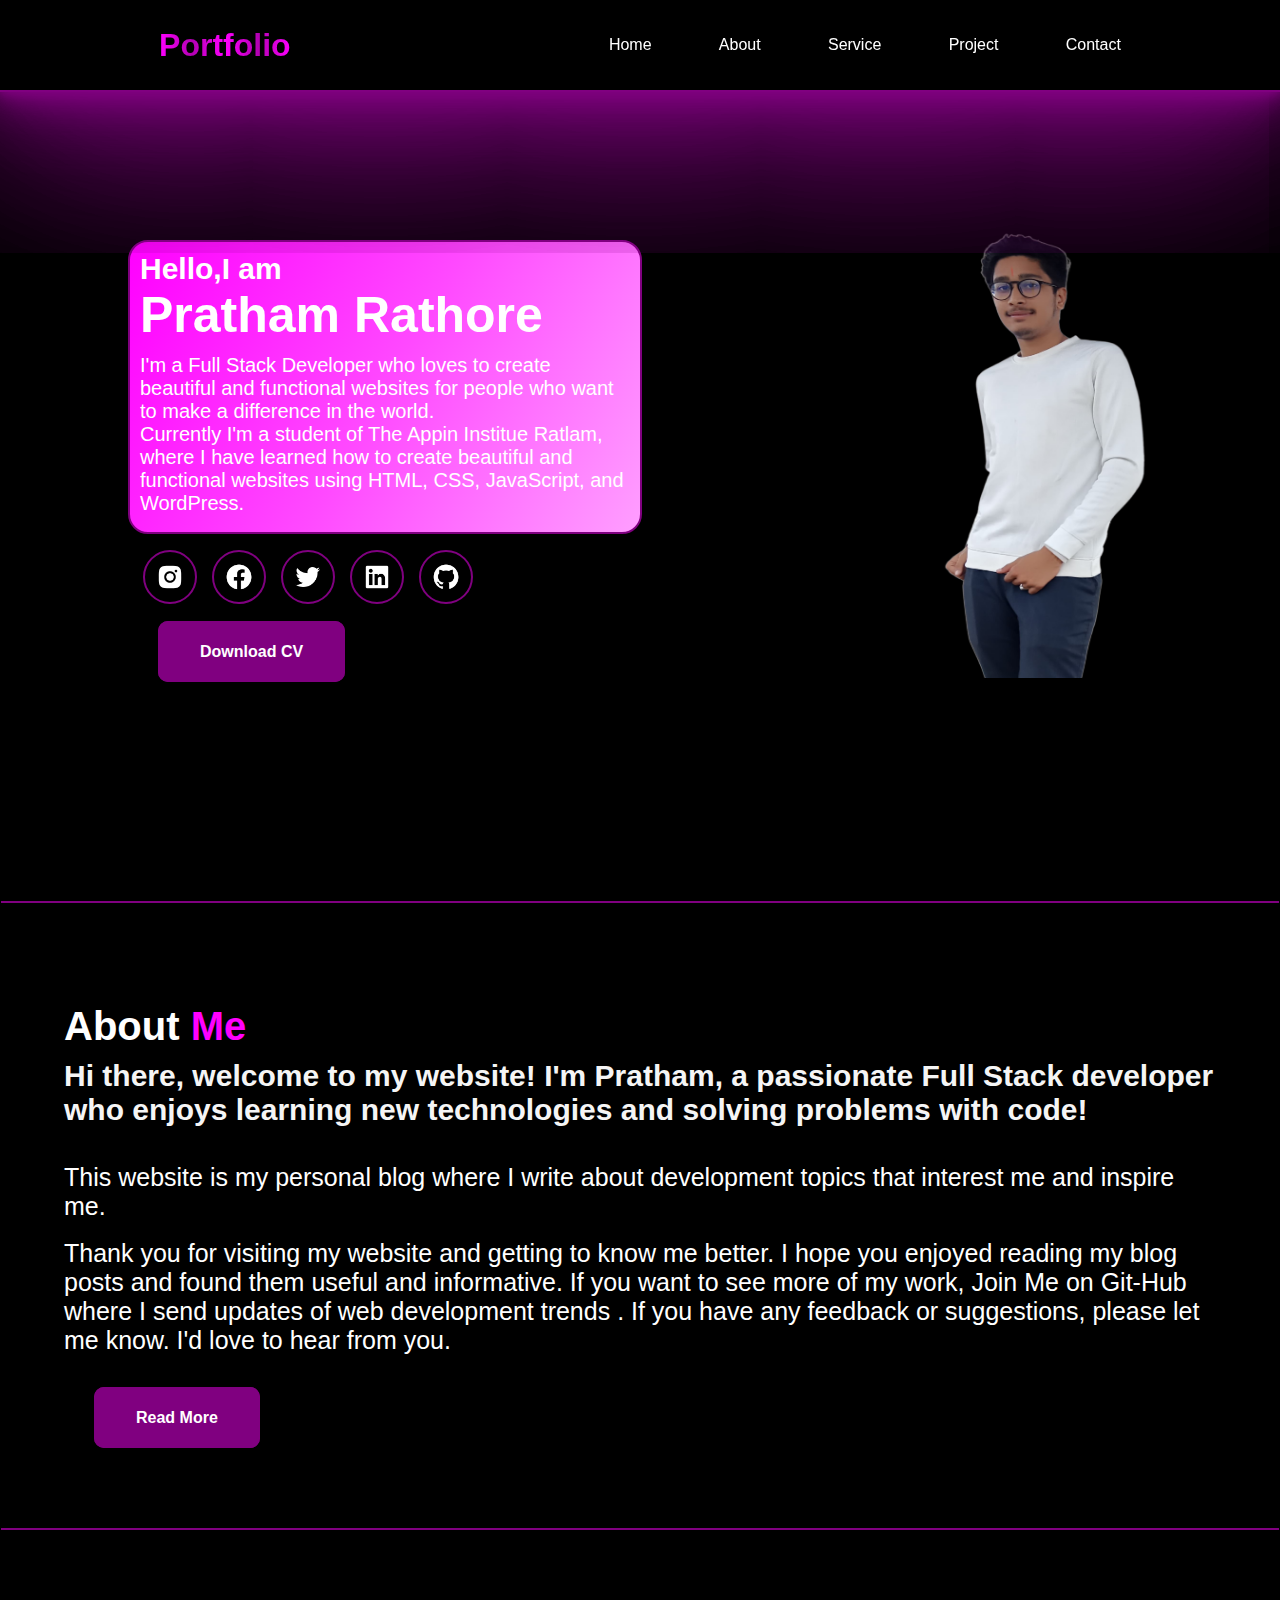
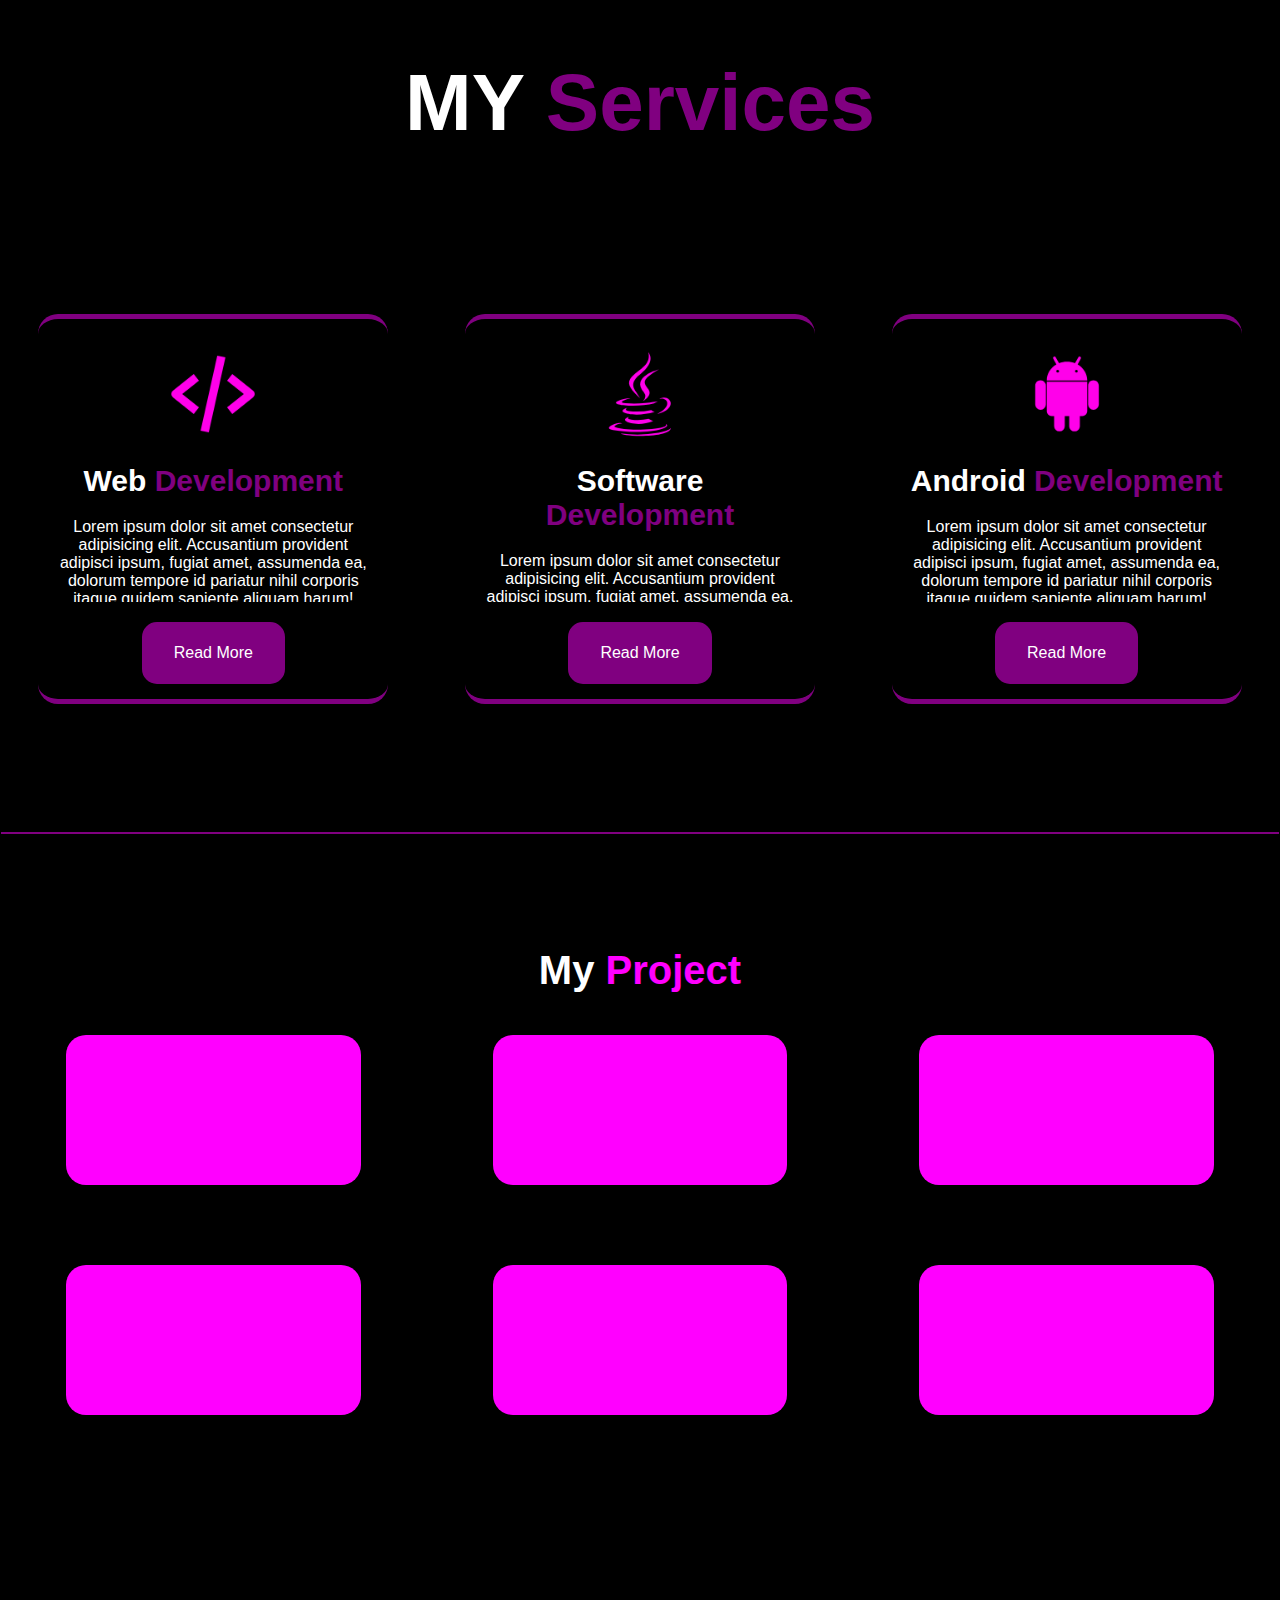
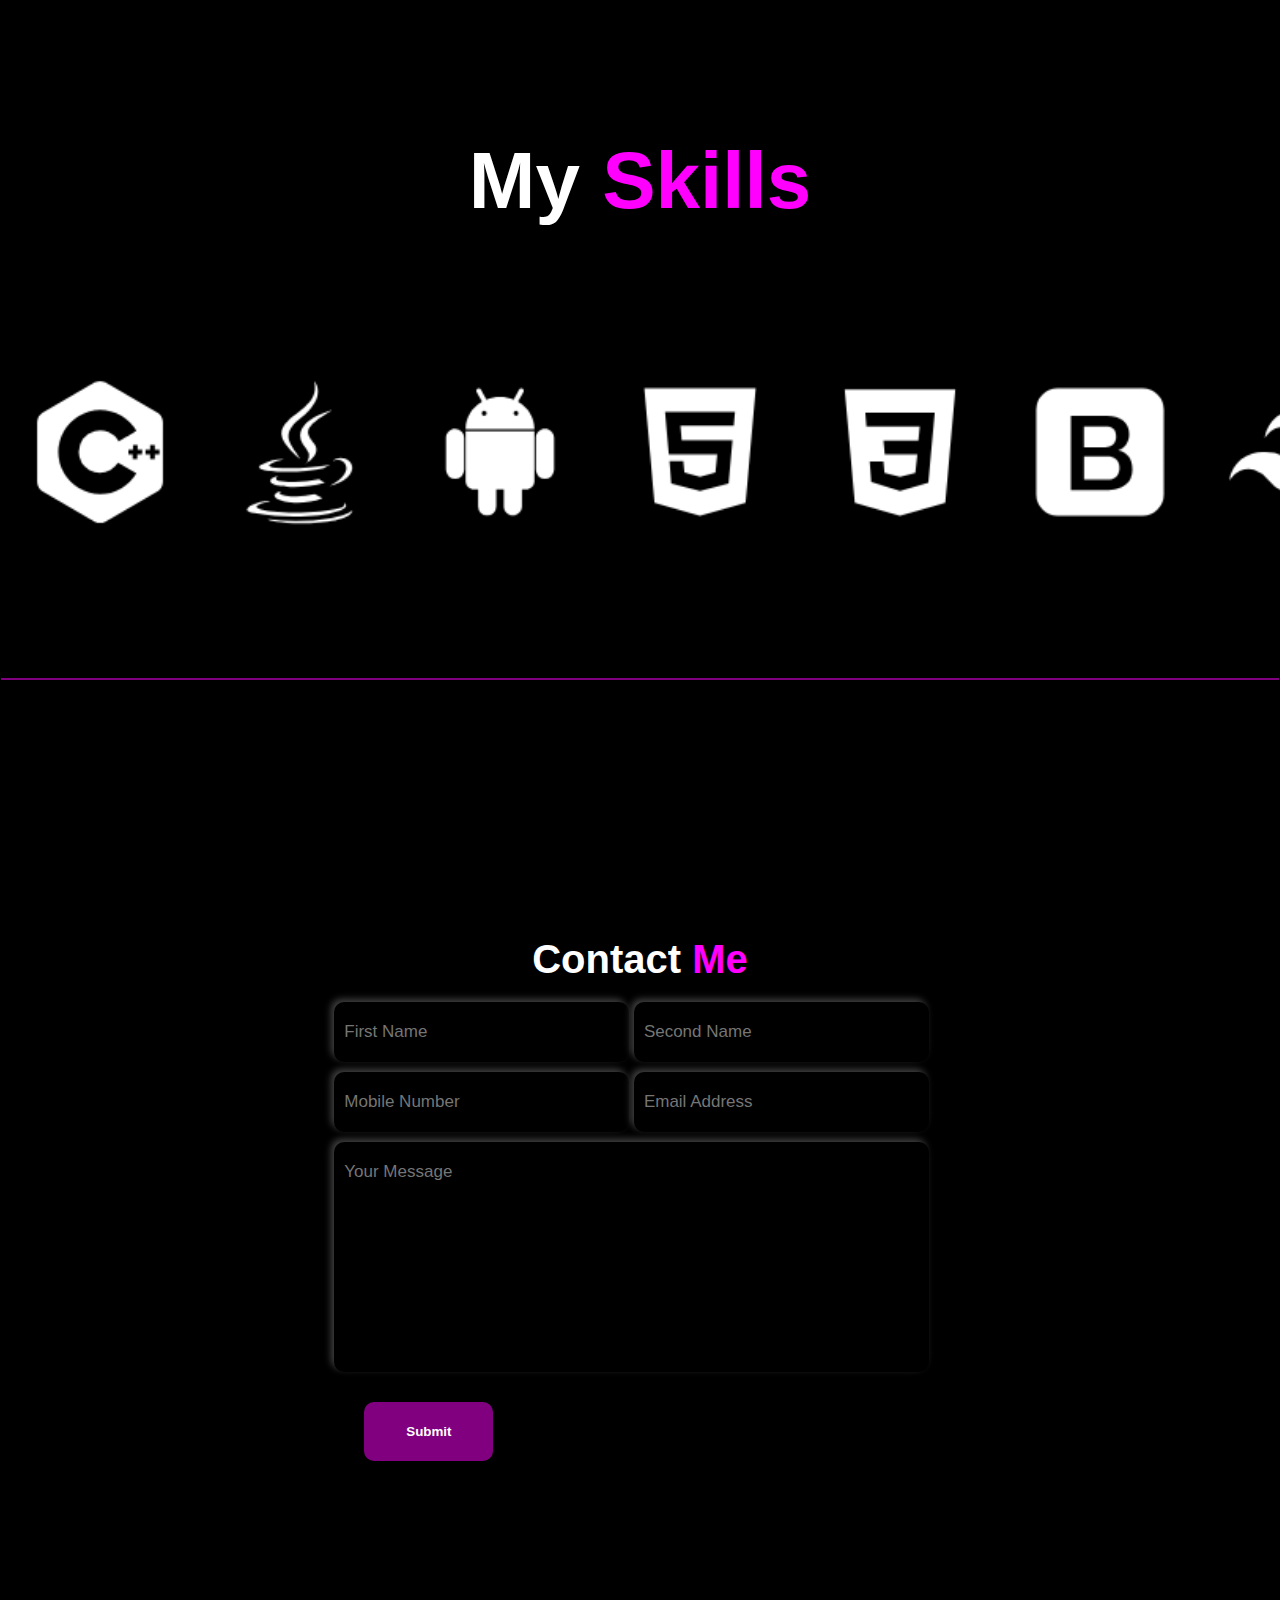
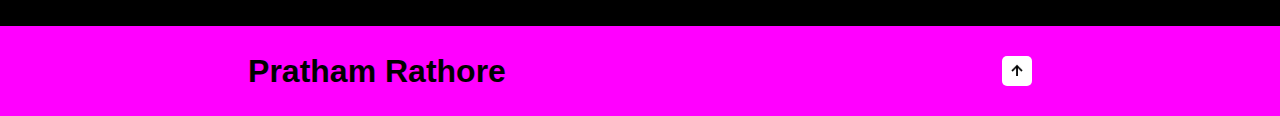
<file: Portfolio.html>
<!DOCTYPE html>
<html lang="en">
<head>
    <meta charset="UTF-8">
    <meta name="viewport" content="width=device-width, initial-scale=1.0">
    <title>Portfolio</title>
    <link rel="stylesheet" href="style.css">
</head>
<body>
<section class="body">
       <div class="header">
            <div class="portfolio">
                <h1>Portfolio</h1>
            </div>
            <div class="nav-links">
                <ul type="none" class="navlinks">
                    <li><a href="#home">Home</a></li>
                    <li><a href="#about">About</a></li>
                    <li><a href="#service">Service</a></li>
                    <li><a href="#portfolio">Project</a></li>
                    <li><a href="#contact">Contact</a></li>
                </ul>
            </div>
        </div>

        <section class="home" id="home">
            <div class="home-container">
                <div class="content">
                    <div class="box">
                        <h2>Hello,I am</h2>
                        <h1>Pratham Rathore</h1>
                        <p>I'm a Full Stack Developer who loves to create beautiful and functional websites for people
                            who want
                            to make a difference in the world.
                            <br>
                            Currently I'm a student of The Appin Institue Ratlam, where I have learned how to create
                            beautiful
                            and functional websites using HTML, CSS, JavaScript, and WordPress.</p>

                    </div>
                    <div class="connections">
                        <a href="" id="instagram"><img class="logo" src="social/instagram-alt-logo-108.png" alt="" /></a>
                        <a href="" id="facebook"><img class="logo"  src="social/facebook-circle-logo-108.png" alt=""></a>
                        <a href="" id="twitter"><img class="logo"   src="social/twitter-logo-108.png" alt=""></a>
                        <a href="" id="linkedIn"><img class="logo"  src="social/linkedin-square-logo-108.png" alt=""></a>
                        <a href="https://github.com/PrathamRathore123" id="git-hub"><img class="logo"   src="social/github-logo-108.png" alt="" ></a>

                    </div>
                    <br><br>
                    <a download="Pratham Resume" href="Pratham-CV.jpeg" class="cv"   >Download CV</a>
                </div>
             
                <div class="img">
                    <img src="remove.png" alt="">
                </div>
            </div>
        </section>


        <hr>

        <section class="About-us" id="about">
            <div class="about-main">
                <h1 class="about">About <span>Me</span></h1>
                <h4>Hi there, welcome to my website! I'm Pratham, a passionate Full Stack developer who enjoys learning
                    new
                    technologies and solving problems with code!</h4><br><br>
                <p>
                    This website is my personal blog where I write about development topics that interest me and inspire
                    me.
                </p>
                <br>
                <p>
                    Thank you for visiting my website and getting to know me better. I hope you enjoyed reading my blog
                    posts and found them useful and informative. If you want to see more of my work, Join Me on
                    Git-Hub where I send updates of web development trends . If you have any feedback or
                    suggestions, please let me know. I'd love to hear from you.</p>
                <br><br>
                <br>

                <a href="">Read More</a>
            </div>
        </section>
        <hr>
        <section class="Service" id="service">
            <div class="service-h1">
                <h1>MY <span>Services</span></h1>
            </div>
            <div class="card-list">
                <div class="card">
                    <img src="[data-uri]"
                        alt="">
                    <h1>Web <span>Development</span></h1>
                    <p>Lorem ipsum dolor sit amet consectetur adipisicing elit. Accusantium provident adipisci ipsum,
                        fugiat amet, assumenda ea, dolorum tempore id pariatur nihil corporis itaque quidem sapiente
                        aliquam harum! Vero, atque similique.</p>
                    <a href="">Read More</a>
                </div>
                <div class="card">
                    <img src="[data-uri]"
                        alt="">
                    <h1>Software <span>Development</span></h1>
                    <p>Lorem ipsum dolor sit amet consectetur adipisicing elit. Accusantium provident adipisci ipsum,
                        fugiat amet, assumenda ea, dolorum tempore id pariatur nihil corporis itaque quidem sapiente
                        aliquam harum! Vero, atque similique.</p>
                    <a href="">Read More</a>
                </div>
                <div class="card">
                    <img src="[data-uri]"
                        alt="">
                    <h1>Android <span>Development</span></h1>
                    <p>Lorem ipsum dolor sit amet consectetur adipisicing elit. Accusantium provident adipisci ipsum,
                        fugiat amet, assumenda ea, dolorum tempore id pariatur nihil corporis itaque quidem sapiente
                        aliquam harum! Vero, atque similique.</p>
                    <a href="">Read More</a>
                </div>
            </div>

        </section>
        <hr>
        <section class="portfolios" id="portfolio">
            <div class="My-project">
                <h1>My <span>Project</span></h1>
            </div >
        <div class="project-handler">
            <div class="projects1">
                <div class="project" id="project1">
                    <h1>Project Name</h1>
                    <p>project title</p>
                </div>
                <div class="project" id="project2">
                    <h1>Project Name</h1>
                    <p>project title</p>
                </div>
                <div class="project" id="project3">
                    <h1>Project Name</h1>
                    <p>project title</p>
                </div>
            </div>
            <div class="projects2">
                <div class="project" id="project4">
                    <h1>Project Name</h1>
                    <p>project title</p>
                </div>
                <div class="project" id="project5">
                    <h1>Project Name</h1>
                    <p>project title</p>
                </div>
                <div class="project" id="project6">
                    <h1>Project Name</h1>
                    <p>Project Title</p>
                </div>
            </div>
        </div>

        </section>
        <div class="my">
        <h1 >My <span>Skills</span></h1></div>
        <section class="sliders">
                 
            <div class="slider">
            <div class="slide-track">
              
                
                
                <div class="slide"><img src="logos/c-plus-plus-logo-108 (1).png" alt="">
                <h1 class="abc">C++</h1>
                </div>
                <div class="slide"><img src="logos/java-logo-108.png" alt="">
                <h1 class="abc">Java</h1>
                </div>

                <div class="slide"><img src="logos/android-logo-108.png" alt="">
                <h1 class="abc">Android</h1>
                </div>
                
                <div class="slide"><img src="logos/html5-logo-108.png" alt="">
                <h1 class="abc">HTML</h1>
                </div>
                
                <div class="slide"><img src="logos/css3-logo-108.png" alt="">
                <h1 class="abc">CSS</h1>
                </div>
                
                <div class="slide"><img src="logos/bootstrap-logo-108.png" alt="">
                <h1 class="abc">Bootstrap</h1>
                </div>

                <div class="slide"><img src="logos/tailwind-css-logo-108.png" alt="">
                <h1 class="abc">Tailwind</h1>
                </div>

                <div class="slide"><img src="logos/javascript-logo-108.png" alt="">
                <h1 class="abc">JavaScript</h1>
                </div>

                <div class="slide"><img src="logos/jquery-logo-108.png" alt="">
                <h1 class="abc">Jquery</h1>
                </div>

                <div class="slide"><img src="logos/php-logo-108.png" alt="">
                    <h1 class="abc">PHP</h1>
                    </div>

                <div class="slide"><img src="logos/nodejs-logo-108.png" alt="">
                <h1 class="abc">Node Js</h1>
                </div>

                <div class="slide"><img src="logos/react-logo-108.png" alt="">
                <h1 class="abc">React JS</h1>
                </div>

                <div class="slide"><img src="logos/mongodb-logo-108.png" alt="">
                    <h1 class="abc">Mongo DB</h1>
                    </div>
    
                
                    <div class="slide"><img src="logos/c-plus-plus-logo-108 (1).png" alt="">
                        <h1 class="abc">C++</h1>
                        </div>
                        <div class="slide"><img src="logos/java-logo-108.png" alt="">
                        <h1 class="abc">Java</h1>
                        </div>
        
                        <div class="slide"><img src="logos/android-logo-108.png" alt="">
                        <h1 class="abc">Android</h1>
                        </div>
                        
                        <div class="slide"><img src="logos/html5-logo-108.png" alt="">
                        <h1 class="abc">HTML</h1>
                        </div>
                        
                        <div class="slide"><img src="logos/css3-logo-108.png" alt="">
                        <h1 class="abc">CSS</h1>
                        </div>
                        
                        <div class="slide"><img src="logos/bootstrap-logo-108.png" alt="">
                        <h1 class="abc">Bootstrap</h1>
                        </div>
        
                        <div class="slide"><img src="logos/tailwind-css-logo-108.png" alt="">
                        <h1  class="abc">Tailwind</h1>
                        </div>
        
                        <div class="slide"><img src="logos/javascript-logo-108.png" alt="">
                        <h1  class="abc">JavaScript</h1>
                        </div>
        
                        <div class="slide"><img src="logos/jquery-logo-108.png" alt="">
                        <h1  class="abc">Jquery</h1>
                        </div>
        
                        <div class="slide"><img src="logos/php-logo-108.png" alt="">
                            <h1  class="abc">PHP</h1>
                            </div>
        
                        <div class="slide"><img src="logos/nodejs-logo-108.png" alt="">
                        <h1  class="abc">Node Js</h1>
                        </div>
        
                        <div class="slide"><img src="logos/react-logo-108.png" alt="">
                        <h1  class="abc">React JS</h1>
                        </div>
        
                        <div class="slide"><img src="logos/mongodb-logo-108.png" alt="">
                            <h1  class="abc">Mongo DB</h1>
                            </div>
            </div>
            
            </div>
       
    </section>

    
    
        <hr>
        <section class="Contact" id="contact">
           <h1>Contact <span>Me</span></h1> 
           <form action="datasend.php" method="GET">
            <div class="contacts">
         <div class="contact-main">
<input type="text"   placeholder="First Name" id="first" name='FN' >
<input type="text"  placeholder="Second Name" id="second" name='SN'>
<input type="number" placeholder="Mobile Number" id="mobile" name='M'>
<input type="text"   placeholder="Email Address" id="email" name='E'>
<input type="text"   placeholder="Your Message" id="message" name='MESS'>
            </div>
            <div class="cv1">  <input type="submit" value="Submit" class="cv "></div>
           
        </div>      

      
        </form>
         </section>

  <div class="trademark">
    <ul type="none">
        
        <li><h1>Pratham Rathore</h1></li>
<li><a href="#home" class="arrow"><img src="logos/up-arrow-alt-regular-24.png" alt=""></a></li>
    </ul>

        </div>
    </section>
</body>
</html>
</file>
<file: style.css>
*{
    margin: 0%;
    padding: 0;
    font-family: 'Poppins', sans-serif;
}
html{
    scroll-behavior: smooth;
    overflow-x: hidden;
}
.body{
    width: 100%;
    height: 100vh;
    background-color:rgb(0, 0, 0);
   
}
hr{
background:linear-gradient(to right,purple ,purple,purple);
height: 2px;
border: .1px solid black;
outline: none;
}
/* >>>>>>>>>>>>>>>>>>>>>>>>>>>>>>>>>>>>>>>>>>>>>>>>>>>>>>>Navbar for PC<<<<<<<<<<<<<<<<<<<<<<<<<<<<<<<<<<<<<<<<<<<<<< */
.header{
    display: flex;
    justify-content: space-around;
    align-items: center;
    height: 10vh;
    background-color: rgb(0, 0, 0);
    animation: slideIn 2s;
   transition: 2s;
   position: fixed;
 width: 100%;
 z-index: 9999;
   
}
.header:hover{
    border-bottom: 2px solid purple;
    box-shadow: 0 0 10px purple, 0 0 20px purple,0 0 40px purple,0 0 80px purple,0 0 160px purple,0 0 260px purple,0 0 340px purple;
}
.portfolio{
    color: white;
    animation: fadeIn 5s;
    cursor: default;
}
.portfolio h1{
    background: linear-gradient(to right,rgb(255, 0, 255),rgba(255, 0, 255, 0.7),rgba(255, 0, 255),rgba(255, 0, 255, 0.7),rgb(255, 0, 255));
background-clip: text;
color: transparent;
}

.navlinks{
    display: flex;
    justify-content: space-between;
    width: 100%;
    animation:fadeIn 5s;
}

.nav-links{
    width: 40%;
     
}

.navlinks li a{
    text-decoration: none;
    color: white;
    transition: 0.5s;
    font-style: bold;
    transition: .5s;
}
@keyframes slideIn{
    0%{
        transform:translateY(-100%);
    }
    100%{
        transform:translateY(0);
    }
}
.navlinks li a:hover {
color: rgb(255, 0, 255);
text-shadow: 0 0 10px rgb(255, 0, 255), 0 0 20px rgb(255, 0, 255)0 0 40px rgb(255, 0, 255),0px 0px 60px rgb(255, 0, 255),0 0 80px rgb(255, 0, 255),0 0 160px rgb(255, 0, 255);
}


/* ----------------------------------------------------------Home------------------------------------------------------ */

.holder{
display: flex;
justify-content: space-between;
width: 100%;
}
.navbar3{
    height: 100vh;
    width: 9%;
    display: none;
    position: fixed;
    z-index: 9999;
    background-color: rgb(0, 0, 0);

   }

.navbar3:hover{
    border-left: 2px solid purple;
    box-shadow: 0 0 10px purple, 0 0 20px purple,0 0 40px purple,0 0 80px purple,0 0 160px purple,0 0 260px purple,0 0 340px purple;
transition: 2s all ease;
width: 18%;

}
.port1{
    margin-top:10px;
    background: linear-gradient(to right,rgb(255, 0, 255),rgba(255, 0, 255, 0.7),rgba(255, 0, 255),rgba(255, 0, 255, 0.7),rgb(255, 0, 255));
    background-clip: text;
    color: transparent;
  width: 100%;
  display: flex;
  justify-content: center;
}
.port1 h1{
    width: 100%;
}
.nav-icons{
    width: auto;
    display: grid;
    gap: 30px;
    margin-top: 100px;
    animation: slideIn 2s;

}

.nav-icons a{
    display: flex;
    align-items: center;
    gap: 5px;
    text-decoration: none;
    color: white;
}
.nav-icons a h3{
display: none;
}
.navbar3:hover .nav-icons a h3{
    display: block;
 transition: 2s;

}
.navbar3:hover .nav-icons{
    animation:navbar3 2s ;
}
@keyframes navbar3 {
    0%{
        transform: translateX(-100%);
    }
    100%{
        transform: translateX(0%);
    }
}

.nav-icons a img {
    height: 30px;
    width: 30px;
border: 2px solid rgb(255, 0, 255);
border-radius: 100%;
padding: 5px;

}


.home {
display: flex;
justify-content: center;
align-items: center;
height: 100vh;
overflow: hidden;
width: 100%;
background-color: black;

}
.home-container{
display: flex;
justify-content: space-between;
align-items: center;
width: 80%;
margin: 10vh 0vh;
}

.box{
    height: 270px;
    width: 490px;
 transition: .5s;
color: white;
border-radius: 20px;
padding: 10px;
cursor: default;
border:2px solid purple ;
  transition: .5s;
  background:linear-gradient(300deg,rgb(255, 158, 255),rgb(255, 73, 255),rgb(255, 0, 255));
animation: slide 2s;
}
.box:hover{
    box-shadow: 0 0 10px purple, 0 0 20px purple,0 0 40px purple,0 0 80px purple,0 0 160px purple;
   background: transparent;
    color: purple;
  
}
@keyframes slide{
    0%{
        transform: translateX(-100%);
    }
    100%{
        transform: translateX(0);
    }
}

.box h2{
font-size: 30px;
}   
    
.box h1{
/* margin-top:px; */
font-size: 50px;
}
.box p{
margin-top: 10px;
font-size: 20px;
}

.connections{
    /* background-color: aqua; */
    width: 100%;
    height: 60px;
    display: flex;
    align-items: center;
margin-top: 13px;
animation:connection-fadein 3s ;
}
.connections a {
    height: 50px;
    width: 50px;
    border: 2px solid purple;
    border-radius: 100px;
    margin-left: 15px;
    overflow: hidden;
    display: flex;
    justify-content: center;
    align-items: center;
transition: .5s;

}
.connections a:hover {
    box-shadow: 0 0 10px purple,0 0 40px purple,0 0 80px purple;

}
.connections a .logo{
    height: 60%;
    width: 60%;
}
@keyframes connection-fadein{
    0%{
        opacity: 0;
    }
    100%{
        opacity: 5;
    }
}

.cv{
    text-decoration: none;
    padding: 20px  40px 20px;
    background-color:purple;
    border-radius: 10px;
     color: white;
font-weight: bold;
margin-left: 30px;
border: 2px solid purple;
transition: 0.5s;
animation:connection-fadein 3s ;
text-align: center;
}
.cv:hover{
    border: 2px solid purple;
    color: purple;
    background-color: transparent;
box-shadow:0 0 10px purple,0 0 20px purple,0 0 40px purple,0 0 80px purple,0 0 160px purple;
}
@keyframes slideUP{
    0%{
        transform: translateY(-100px);
    }
    100%{
        transform: translateY(0);
    }

}

.img img {
    height:460px ;
    width:230px ;
    transition: .5s;
    animation: img-slide 2s;
    cursor:pointer;
}
.img img:hover {
    filter: drop-shadow(0px 0px 60px purple);
}
@keyframes img-slide{
    0%{
        transform: translateX(100%);
    }
    100%{
        transform: translateX(0);
    }
}

/*~~~~~~~~~~~~~~~~~~~~~~~~~~~~~~~~~~~~~~~~~~~~~~~~~~~~~~~~~~~~ about us ~~~~~~~~~~~~~~~~~~~~~~~~~~~~~~~~~~~~~~~~~~~~~~~*/
.About-us{
    height: auto;
    width: 100%;
    background-color:black;
    display: flex;
    justify-content: center;
    align-items: center;
}
.about{
    font-size: 40px;

}
.about span{
    color: rgb(255, 0, 255);
}
.about-main{
    height: auto;
    width: 90%;
    cursor: default;
    animation: AboutUs-pulse 3s;
    margin: 100px 0px;
}
.about   {
    color: white;
}
.about-main h4 {
    margin-top: 10px;
    font-size: 30px;
color: whitesmoke;
}
.about-main p {
    font-size: 25px;
    color: white;
}
.about-main a{
    text-decoration: none;
    padding: 20px  40px 20px;
    background-color:purple;
    border-radius: 10px;
color: white;
font-weight: bold;
margin-left: 30px;
border: 2px solid purple;
transition: 0.5s;
}
.about-main a:hover{
    border: 2px solid purple;
    color: purple;
    background-color: transparent;
box-shadow:0 0 10px purple,0 0 20px purple,0 0 40px purple,0 0 80px purple,0 0 160px purple;
}
.about-main::before{
    opacity: 0.5;

}

/* ~~~~~~~~~~~~~~~~~~~~~~~~~~~~~~~~~~~~~~~~~~~~~~ Service's ~~~~~~~~~~~~~~~~~~~~~~~~~~~~~~~~~~~~~~~~~~~~~~~~~~~~~~~~~~~~ */
.Service{
height: 100vh;
width: 100%;
background-color: black;    

}

.service-h1{
    display: flex;
    justify-content: center;
    width: 100%;
    color: white;
    font-size: 40px;
    padding-top: 14vh;
}
.service-h1 span{
    color: purple;

}
.card-list{
    display: flex;
    justify-content: space-around;
    align-items: center;
    height: 80vh;
}
.card{
    background-color: black;
    text-align: center;
    height: 350px;
    width: 25%;
    display: flex;
    flex-direction: column;
    align-items: center;
padding: 15px;
border-radius: 20px;
border-top: 5px solid purple;
border-bottom: 5px solid purple;
transition: 0.5s;
cursor: default;

}
.card:hover{
    border: 2px solid purple;
    height: 360px;
    width: 26%;
}
.card img {
    height: 100px;
    width: auto;
    margin-top: 10px;
}
.card h1{
    color: white;
font-size: 30px;
margin-top: 20px;
transition: 1.5s;

}
.card h1 span {
    color:purple;
transition: 1.5s;

}
.card:hover h1{
    color: purple;
}
.card:hover  h1 span{
    color: white;
}
.card p {
    color: white;
    margin-top: 20px;
    overflow: hidden;
}
.card a {
    margin-top: 20px;
    padding: 20px 30px 20px;
    text-decoration: none;
color: white;
background-color: purple;
border-radius: 15px;
transition: .5s;
border: 2px solid purple;

}

.card a:hover {
    border: 2px solid purple;
background-color: transparent;
box-shadow: 0 0 10px purple,0 0 40px purple,0 0 80px purple;
}
/* ~~~~~~~~~~~~~~~~~~~~~~~~~~~~~~~~~~~~~~~~~~~~~~ Portfolio ~~~~~~~~~~~~~~~~~~~~~~~~~~~~~~~~~~~~~~~~~~~~~~~~~~~~~~~~~~ */
.portfolios{
    height: 100vh;
    width: 100%;
    background-color: black;
}
.My-project{
    padding-top: 10vh;
    width: 100%;
    height: 10vh;
    display: flex;
    align-items: center;
    justify-content: center;
  
}
.My-project h1{
    color: white;
    font-size: 40px;
}
.My-project h1 span{
    color: rgb(255, 0, 255);
}
.projects1{
    display: flex;
    justify-content: space-around;
    align-items: center;
    margin-top: 20px;

}
.projects2{
    display: flex;
    justify-content: space-around;
    align-items: center;
    margin-top: 80px;
}
.project{
    background-color: rgb(255, 0, 255);
    height: 150px;
    width: 23%;
    display: flex;
    flex-direction: column;
    justify-content: center;
    align-items: center;
border-radius: 20px;
cursor: pointer;
transition: .5s;

}
.project:hover
{
box-shadow: 0 0 10px purple,0 0 40px purple,0 0 80px purple;


}
.project h1 {
    display: none;
    transition: .5s;
}
.project p {
    display: none;
    transition: .5s;

}
.project:hover h1 {
    display: block;
}

.project:hover p {
    display: block;
}
/* ~~~~~~~~~~~~~~~~~~~~~~~~~~~~~~~~~~~~~~~~~~~~~~~~~~~ Slider ~~~~~~~~~~~~~~~~~~~~~~~~~~~~~~~~~~~~~~~~~~~~~~~~~~~~~~~~~~~~ */
.sliders{
    min-height: 50vh;
    display: grid;
    place-items: center;
overflow: hidden;
background-color: black;
}
 .my{
color: white;
display: flex;
align-items: center;
justify-content: center;
font-size: 40px;
background-color: black;
cursor: default;
}
.my h1 span{
    color:rgb(255, 0, 255) ;
}
.slider{
    height: 200px;
    margin: auto;
    position: relative;
    width: 100%;
    display: grid;
    place-items: center;
}
.slide-track{
    display: flex;
    width: calc(200px*26);
    animation:scroll 40s linear infinite;
}
.slide-track:hover{
animation-play-state: paused;
}
@keyframes scroll{
    0%{
        transform: translateX(0);
    }
    100%{
        transform: translateX(calc(-250px * 13));
    }
}
.slide{
    height: 200px;
    width: 500px;
    display: flex;
    align-items: center;
    flex-direction: column;
    padding: 15px;
    perspective: 100px;
}
.slide img{
    width:100%;
    transition: 1.5s;
}
.slide img:hover{
    transform:translateZ(20px);
}
.abc {
    transition: 0.5s;
    padding-top: 2px;
}

.slide:hover  .abc{
    color: rgb(255, 0, 255);
   font-size: 20px;
}
/* ~~~~~~~~~~~~~~~~~~~~~~~~~~~~~~~~~~~~~~~~~~~~~~~~~~~~~~ Contact ~~~~~~~~~~~~~~~~~~~~~~~~~~~~~~~~~~~~~~~~~~~~~~~~~ */
.Contact{
    height: 95vh;
    width: 100%;
    display: flex;
    justify-content: center;
    align-items: center;
    flex-direction: column;
    padding-top: 10vh;
    background-color: black;
    cursor: default;
}
.Contact h1 {
    font-size: 40px;
color: white;
}
.Contact h1 span{
    color: rgb(255, 0, 255);
}
.contacts{
    display: flex;
    align-items: center;
    justify-content: center;
    width: 100%;
    flex-direction: column;
}

.contact-main{
    margin-top: 20px;
    height: 400px;
    width: 50%;
}
.contact-main input{
    height: 40px;
    width: 45%;
    border: none;
    padding: 10px;
border-radius: 10px;
font-size: 17px;
background-color: black;
box-shadow: -3px -3px 7px #ffffff42
,3px 3px 7px rgb(0, 0, 0);
outline: none; 
color: white;
/* font-weight: bold; */
}
.contact-main input:focus{
    border: 1px solid rgb(255, 0, 255);
}
#mobile{
margin-top: 10px;

}
#email{
margin-top: 10px;
}
#message{
    margin-top: 10px;
    width: 94%;
    padding-bottom: 180px;

}
#mobile::-webkit-inner-spin-button,
#mobile::-webkit-outer-spin-button{
    -webkit-appearance: none;
}
/* ~~~~~~~~~~~~~~~~~~~~~~~~~~~~~~~~~~~~~~~~~~~~~~~~~~~~~~~ Trade Mark ~~~~~~~~~~~~~~~~~~~~~~~~~~~~~~~~~~~~~~~~~~~~~~~~~~~~~~~ */
.trademark{
    background-color: rgb(255, 0, 255);
        height: 10vh;
    width: 100%;

}
.trademark ul {
    display: flex;
    align-items: center;
    justify-content: space-around;
    height: 100%;
    width: 100%;
}
.trademark ul li {
    height: 50px;
    align-items: center;
    display: flex;
}
.arrow{
    background-color: white;
padding: 5px;
border-radius: 5px;
height: 20px;
transition: all ease 1s;
}
.arrow:hover{
box-shadow: 0 0 10px white,0 0 30px white,0 0 100px white;
}
.arrow img {
    height: 20px;
}
.cv1{
    width: 50%;
}
/*>>>>>>>>>>>>>>>>>>>>>>>>>>>>>>>>>>>>>>>>>>>>>>>>>>>>>>  media query  <<<<<<<<<<<<<<<<<<<<<<<<<<<<<<<<<<<<<<<<<<<<<<<<  */
@media (max-width:1200px) {
.portfolio{
    display: none;
}}

@media (max-width:1000px) {
   .navbar3{
    display: flex;
    flex-direction: column;
  align-items: center;
   }
.header{
    display: none;
}
.img{
    display: none;
}
.content
{
    display: flex;
    flex-direction: column;
    justify-content: center;

}
.home-container{
justify-content: center;
}
.connections{
    justify-content: center;
}
.home{
    justify-content: center;
  height: auto;
}

.Service{
    height: auto;
}
.card-list{
    flex-direction: column;
    height: auto;
    padding: 100px 0px;
    gap: 30px;

}
.card{
    width: 40%;
    height: auto;
}



}
@media (max-width:600px) {
    .box{
        width: 90%;
        overflow-x: hidden;
    }
}
@media (max-width:900px) {
    .Contact{
        height: auto;
        padding: 100px 0px;
    
    }
    .contact-main{
        height: auto;
   margin-top: 50px;
      
    }
    .contact-main input{
        width: 100%;

    }
    #message{
        width: 100%;
    }
    .cv1{
        margin-top: 50px;
    }

}
</file>
